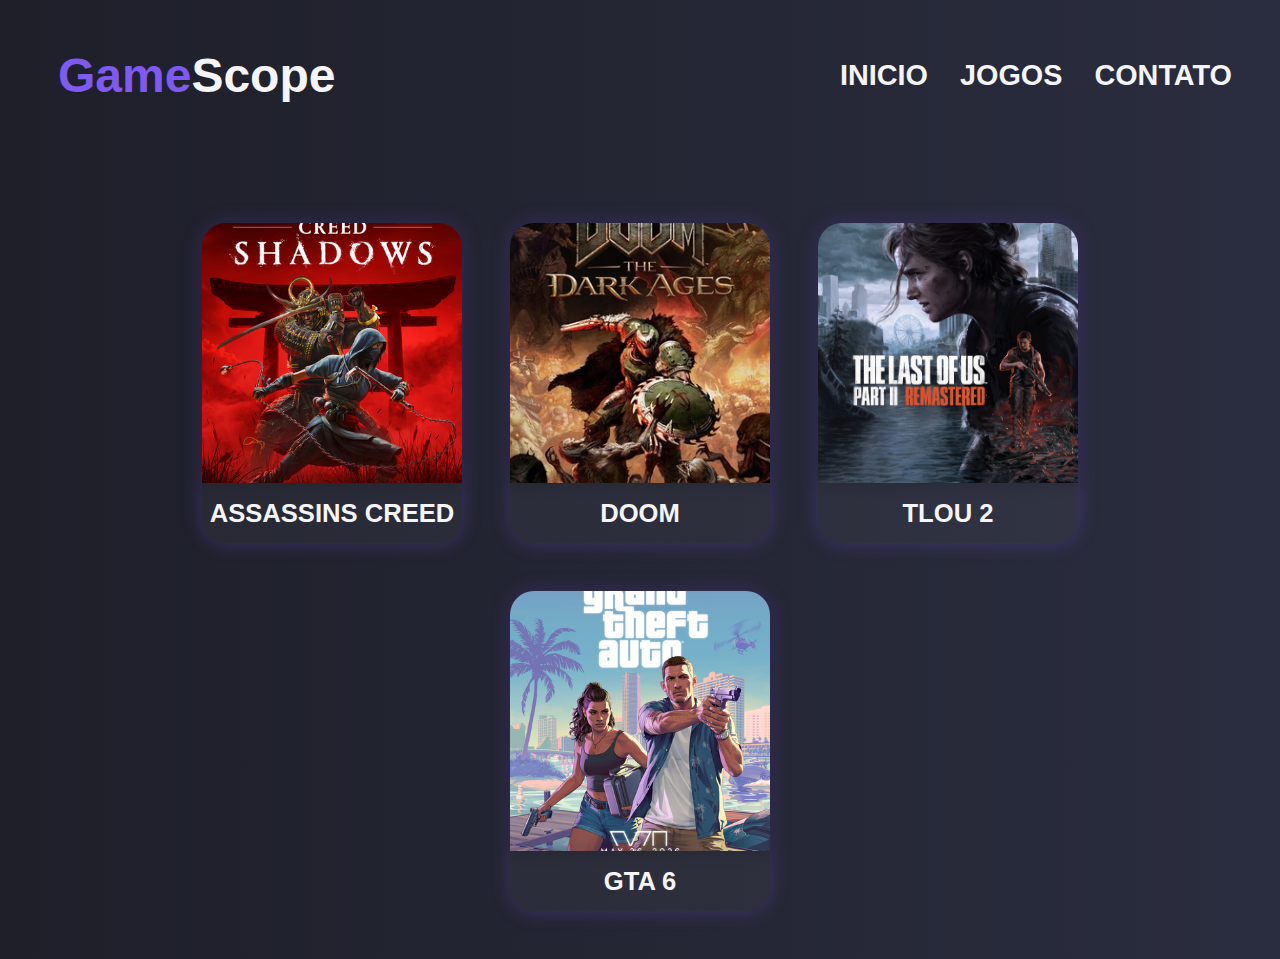
<file: src/pages/jogos.html>
<!DOCTYPE html>
<html lang="pt-br">

<head>
    <meta charset="UTF-8" />
    <meta name="viewport" content="width=device-width, initial-scale=1" />
    <title>GameScope | Jogos</title>
    <link rel="stylesheet" href="../css/jogos.css" />
</head>

<body>
    <section class="inicio">
        <header>
            <h1><span>Game</span>Scope</h1>
            <nav>
                <ul class="menu-header">
                    <li><a href="https://gabrieldcarmo.github.io/gamescope-site/index.html" class="item-menu">Inicio</a></li>
                    <li><a href="jogos.html" class="item-menu">Jogos</a></li>
                    <li><a href="https://wa.link/jk81hu" class="item-menu">Contato</a></li>
                </ul>
            </nav>
            <div class="hamburguer">
                <span class="barra"></span>
                <span class="barra"></span>
                <span class="barra"></span>
            </div>
        </header>

        <main class="cards-container">
            <a href="https://store.steampowered.com/agecheck/app/3159330/" class="card-jogo">
                <img src="../assets/img2.png" alt="Capa do Jogo 1" />
                <h3>Assassins Creed</h3>
            </a>
            <a href="https://store.steampowered.com/agecheck/app/3017860/" class="card-jogo">
                <img src="../assets/img3.png" alt="Capa do Jogo 2" />
                <h3>DOOM</h3>
            </a>
            <a href="https://store.steampowered.com/agecheck/app/2531310/?l=brazilian" class="card-jogo">
                <img src="../assets/img1.png" alt="Capa do Jogo 3" />
                <h3>TLOU 2</h3>
            </a>
            <a href="https://www.rockstargames.com/VI" class="card-jogo">
                <img src="../assets/img.png" alt="Capa do Jogo 4" />
                <h3>GTA 6</h3>
            </a>
        </main>
    </section>

    <script src="../js/script.js"></script>
</body>

</html>
</file>
<file: src/css/jogos.css>
/* RESET BÁSICO */
* {
    margin: 0;
    padding: 0;
    box-sizing: border-box;
}

/* VARIÁVEIS CSS */
:root {
    --bg-escuro: #121417;
    --bg-gradient-inicio: #1e1f29;
    --bg-gradient-final: #2a2d3f;
    --roxo-vibrante: #7f5af0;
    --roxo-escuro: #5c3f91;
    --texto-claro: #f5f5f7;
    --texto-escuro: #a1a1b8;
    --hover: #e0aaff;
}

html {
    scroll-behavior: smooth;
}

body {
    background: linear-gradient(to right, var(--bg-gradient-inicio), var(--bg-gradient-final));
    color: var(--texto-claro);
    font-family: 'Segoe UI', Tahoma, Geneva, Verdana, sans-serif;
}

nav ul {
    list-style: none;
}

a {
    text-decoration: none;
    color: var(--texto-claro);
    font-weight: 900;
    transition: color 0.5s;
    font-size: 1.8rem;
    text-transform: uppercase;
}

a:hover {
    color: var(--hover);
}

.inicio {
    width: 100%;
    min-height: 100vh;
    padding: 3rem;
    background-repeat: no-repeat;
    background-size: cover;
    color: var(--texto-claro);
    display: flex;
    flex-direction: column;
    justify-content: flex-start;
    align-items: center;
    text-align: center;
    gap: 1.5rem;
}

header {
    width: 100%;
    display: flex;
    justify-content: space-between;
    align-items: center;
}

header h1 {
    font-size: 3rem;
    position: relative;
}

span {
    color: var(--roxo-vibrante);
    margin-left: 10px;
}

.menu-header {
    display: flex;
    gap: 2rem;
}

.hamburguer {
    cursor: pointer;
    position: relative;
    z-index: 2;
    display: none;
}

.barra {
    display: block;
    width: 3rem;
    height: 0.3rem;
    background: var(--texto-claro);
    margin: 0.5rem auto;
    border-radius: 1px;
    transition: 0.5s;
}

/* Cards container e cards */
.cards-container {
    display: flex;
    flex-wrap: wrap;
    justify-content: center;
    gap: 3rem;
    margin-top: 6rem;
    max-width: 1400px;
    margin-left: auto;
    margin-right: auto;
    padding: 0 2rem;
}

.card-jogo {
    background: rgba(255, 255, 255, 0.04);
    border-radius: 1.5rem;
    box-shadow: 0 0 20px rgba(127, 90, 240, 0.3);
    width: 260px;
    height: 320px;
    display: flex;
    flex-direction: column;
    align-items: center;
    cursor: pointer;
    transition: transform 0.3s ease, box-shadow 0.3s ease;
}

.card-jogo img {
    width: 100%;
    height: 260px;
    object-fit: cover;
    border-radius: 1.5rem 1.5rem 0 0;
    box-shadow: 0 0 15px rgba(0, 0, 0, 0.2);
}

.card-jogo h3 {
    margin-top: 1rem;
    font-size: 1.6rem;
    color: var(--texto-claro);
    text-align: center;
    font-weight: 700;
}

.card-jogo:hover {
    transform: translateY(-10px);
    box-shadow: 0 10px 30px rgba(127, 90, 240, 0.6);
}

/* RESPONSIVIDADE */
@media (max-width: 1024px) {
    .menu-header {
        width: 100%;
        height: 100vh;
        background: linear-gradient(var(--bg-gradient-final), var(--bg-gradient-inicio));
        position: absolute;
        z-index: 1;
        top: 0;
        left: -100%;
        gap: 0;
        text-align: center;
        flex-direction: column;
        justify-content: center;
    }

    .active {
        left: 0;
    }

    .hamburguer {
        display: block;
    }

    .hamburguer.active .barra:first-child {
        transform: translateY(13px) rotate(45deg);
    }

    .hamburguer.active .barra:nth-child(2) {
        opacity: 0;
    }

    .hamburguer.active .barra:last-child {
        transform: translateY(-13px) rotate(-45deg);
    }

    .cards-container {
        flex-direction: column;
        gap: 2rem;
        margin-top: 3rem;
    }

    .card-jogo {
        width: 100%;
        max-width: 400px;
        height: auto;
    }

    .card-jogo img {
        height: auto;
    }
}
</file>
